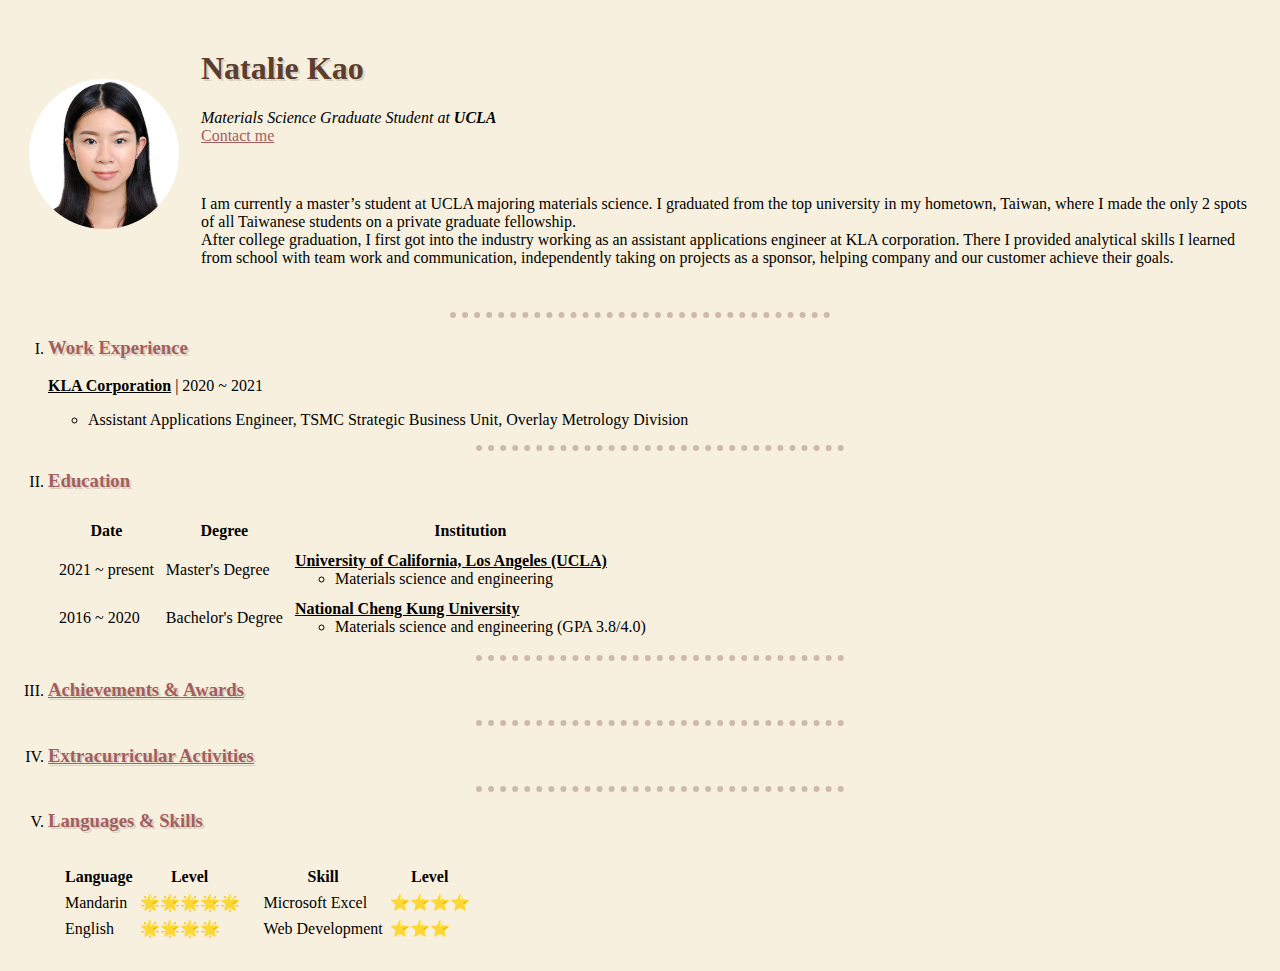
<file: index.html>
<!DOCTYPE html>
<!--1st step simply type html-->
<html lang="en" dir="ltr">
<!--htmal attribute: language=english, direction=left to right-->

<head>
  <meta charset="utf-8">
  <!--meta is metadata=seeting different attribute to your website;character set=utf-8 which is a standard encoding to prevent 亂碼-->
  <title>Natalie Kao's Personal Site 💜</title>
  <link rel="stylesheet" href="styles.css">
  <!--apply styles.css page to this sheet!!don't put "/" before css-->
</head>

<body>
  <table cellspacing="20">
    <tr>
      <td> <img src="Photo image-modified.png" alt="Natalie's profile image" width="150" height="150">
        <!--src(source)can be an web address or file-->
        <!--alt: if the image is not displayed, show...-->
      </td>
      <td>
        <h1>Natalie Kao</h1>
        <p>
          <em>Materials Science Graduate Student at <strong>UCLA</strong></em>
          <!--em: emphasize and make it 斜體, strong: emphasize and makes it bold-->
          <br>
          <a href="contact.html">Contact me</a>
        </p>
        <br>
        <p>
          I am currently a master’s student at UCLA majoring materials science. I graduated from the top university in my hometown, Taiwan, where I made the only 2 spots of all Taiwanese students on a private graduate fellowship.
          <br>
          After college graduation, I first got into the industry working as an assistant applications engineer at KLA corporation. There I provided analytical skills I learned from school with team work and communication, independently taking on
          projects
          as a sponsor, helping company and our customer achieve their goals.
        </p>
      </td>
    </tr>
  </table>


  <hr>


  <ol type="I">
    <li>
      <h3>Work Experience</h3>
      <p><strong> <a class="institutes" href="https://www.kla-tencor.com">KLA Corporation</a> </strong> | 2020 ~ 2021
        <!--a href: anchor hyperlink reference: url-->
        <!--add 'class' for css style-->
      <ul>
        <li>Assistant Applications Engineer, TSMC Strategic Business Unit, Overlay Metrology Division</li>
      </ul>
      </p>
    </li>
    <hr>
    <li>
      <h3>Education</h3>

      <table cellspacing="10">
        <thead>
          <!--table head-->
          <tr>
            <th>Date</th>
            <!--table header title-->
            <th>Degree</th>
            <th>Institution</th>
          </tr>
        </thead>
        <tbody>
          <tr>
            <!--1st table row-->
            <td>2021 ~ present</td>
            <td>Master's Degree</td>
            <!--table data in the cells-->
            <td><strong><a class="institutes" href="https://www.ucla.edu">University of California, Los Angeles (UCLA)</a></strong>
              <ul>
                <!--unordered list: bullet point-->
                <!--if it's ordered list: <ol> like 1, 2, 3...-->
                <li>Materials science and engineering</li>
                <!--list of items-->
              </ul>
            </td>
          </tr>
          <tr>
            <!--2nd table row-->
            <td>2016 ~ 2020</td>
            <td>Bachelor's Degree</td>
            <td><strong><a class="institutes" href="https://www.ncku.edu.tw">National Cheng Kung University</a></strong>
              <ul>
                <li>Materials science and engineering (GPA 3.8/4.0)</li>
              </ul>
            </td>
          </tr>
        </tbody>
      </table>

    </li>
    <hr>
    <li>
      <h3><a href="Achievements & Awards.html">Achievements & Awards</a></h3>
    </li>
    <hr>
    <li>
      <h3><a href="Extracurricular Activities.html">Extracurricular Activities</a></h3>
    </li>
    <hr>
    <li>
      <h3>Languages & Skills</h3>
    </li>
    <table cellspacing="10">
      <tr>
        <td>
          <table cellspacing="5">
            <thead>
              <tr>
                <th>Language</th>
                <th>Level</th>
              </tr>
            </thead>
            <tbody>
              <tr>
                <td>Mandarin</td>
                <td>🌟🌟🌟🌟🌟</td>
              </tr>
              <tr>
                <td>English</td>
                <td>🌟🌟🌟🌟</td>
              </tr>
            </tbody>
          </table>
        </td>
        <td>
          <table cellspacing="5">
            <thead>
              <tr>
                <th>Skill</th>
                <th>Level</th>
              </tr>
            </thead>
            <tbody>
              <tr>
                <td>Microsoft Excel</td>
                <td>⭐️⭐️⭐️⭐️</td>
              </tr>
              <tr>
                <td>Web Development</td>
                <td>⭐️⭐️⭐️</td>
              </tr>
            </tbody>
          </table>
        </td>
      </tr>
    </table>
  </ol>
</body>

</html>
</file>
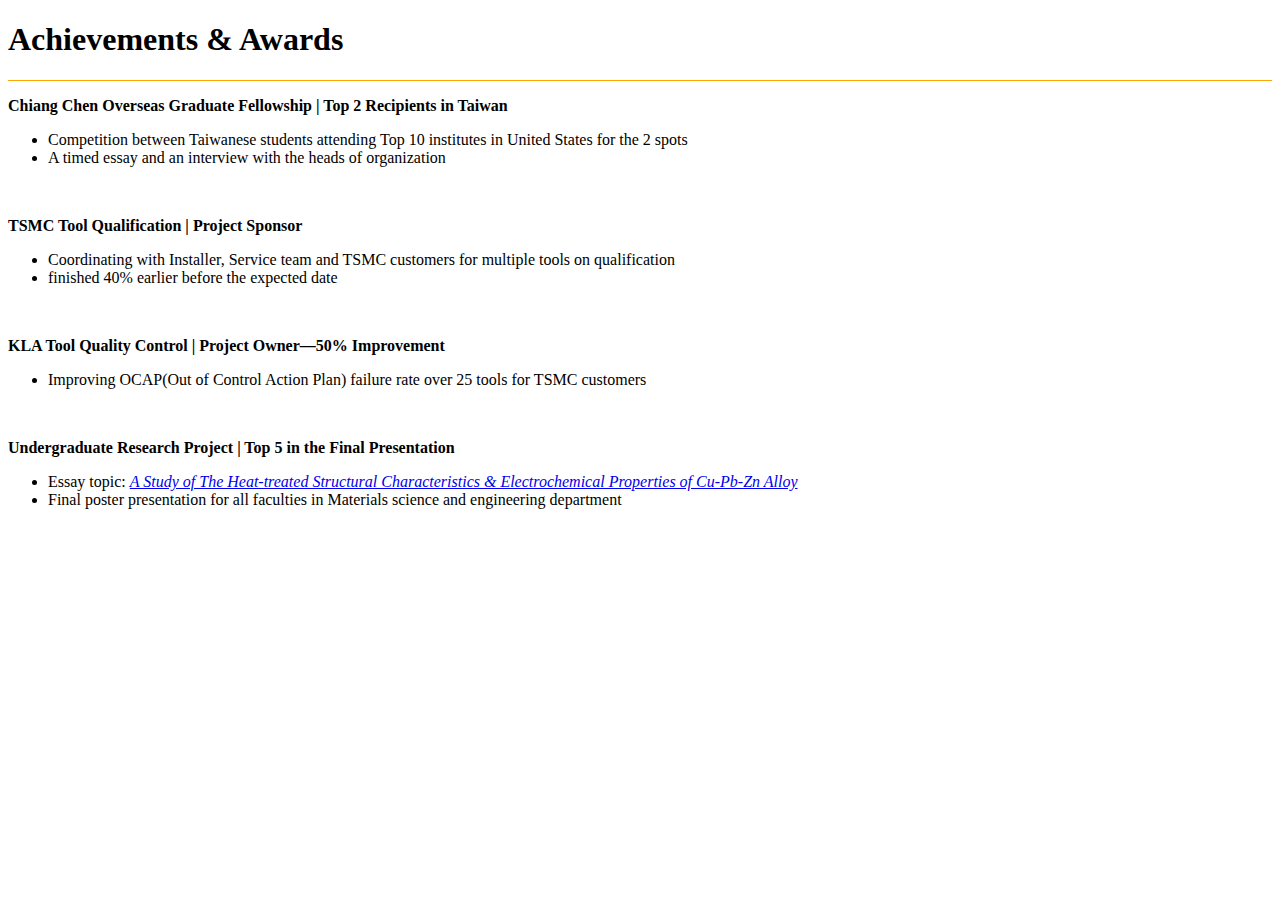
<file: Achievements & Awards0.html>
<!DOCTYPE html>
<html lang="en" dir="ltr">

<head>
  <meta charset="utf-8">
  <title>Achievements & Awards</title>
</head>

<body>
  <h1>Achievements & Awards</h1>
  <hr size="1" color="orange">
  <p><strong>Chiang Chen Overseas Graduate Fellowship | Top 2 Recipients in Taiwan</strong>
  <ul>
    <li>Competition between Taiwanese students attending Top 10 institutes in United States for the 2 spots</li>
    <li>A timed essay and an interview with the heads of organization
    </li>
  </ul>
  </p>
<br>
  <p><strong>TSMC Tool Qualification | Project Sponsor</strong>
  <ul>
    <li>Coordinating with Installer, Service team and TSMC customers for multiple tools on qualification</li>
    <li>finished 40% earlier before the expected date</li>
  </ul>
  </p>
<br>
<p><strong>KLA Tool Quality Control | Project Owner—50% Improvement</strong>
<ul>
  <li>Improving OCAP(Out of Control Action Plan) failure rate over 25 tools for TSMC customers</li>
</ul>
</p>
<br>
<p><strong>Undergraduate Research Project | Top 5 in the Final Presentation</strong>
<ul>
  <li>Essay topic: <em><a href="research paper_pdf.pdf">A Study of The Heat-treated Structural Characteristics & Electrochemical Properties of Cu-Pb-Zn Alloy</a></em></li>
  <li>Final poster presentation for all faculties in Materials science and engineering department</li>
</ul>
</p>
</body>

</html>
</file>
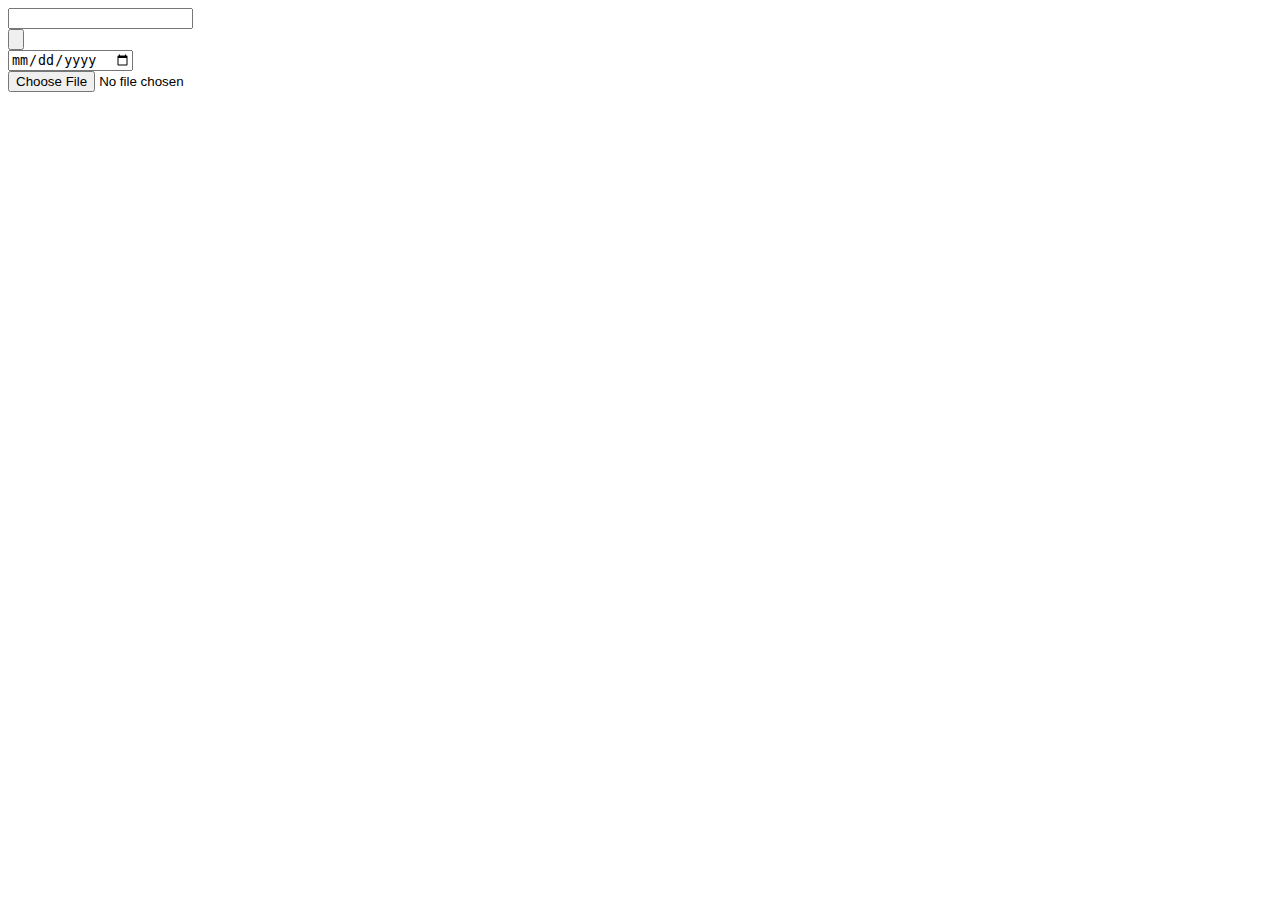
<file: inputs.html>
<!DOCTYPE html>
<html lang="en" dir="ltr">

<head>
  <meta charset="utf-8">
  <title>Input funtions</title>
</head>

<body>
  <form class="" action="index.html" method="post">
    <input type="text" name="" value="">
    <br>
    <input type="submit" name="" value="">
    <br>
    <input type="date" name="" value="">
    <br>
    <input type="file" name="" value="">
  </form>
</body>

</html>
</file>
<file: styles.css>
/*TAG selectors*/
body {
  background-color: #F8F0DF;
}

hr {
  border-color: #CDBBA7;
  border-width: 6px;
  border-style: dotted none none;
  height: 0;
  width: 30%;
}

h1{
  color: #5C3D2E;
  text-shadow: 2px 2px #DAD0C2
}

h3{
  color: #A45D5D;
  text-shadow: 2px 2px #DAD0C2
}

a{
  color: #A45D5D;
}

/*use ':hover' after the tag: to change properties when hovering your mouse over*/
a:hover {
  color: #DF5E5E;
}

/*class selectors: thats why in index.html line 48 i added 'class'*/
/*for class selectors, just type '.' in front of the named class*/
.institutes {
  color: black;
}
</file>
